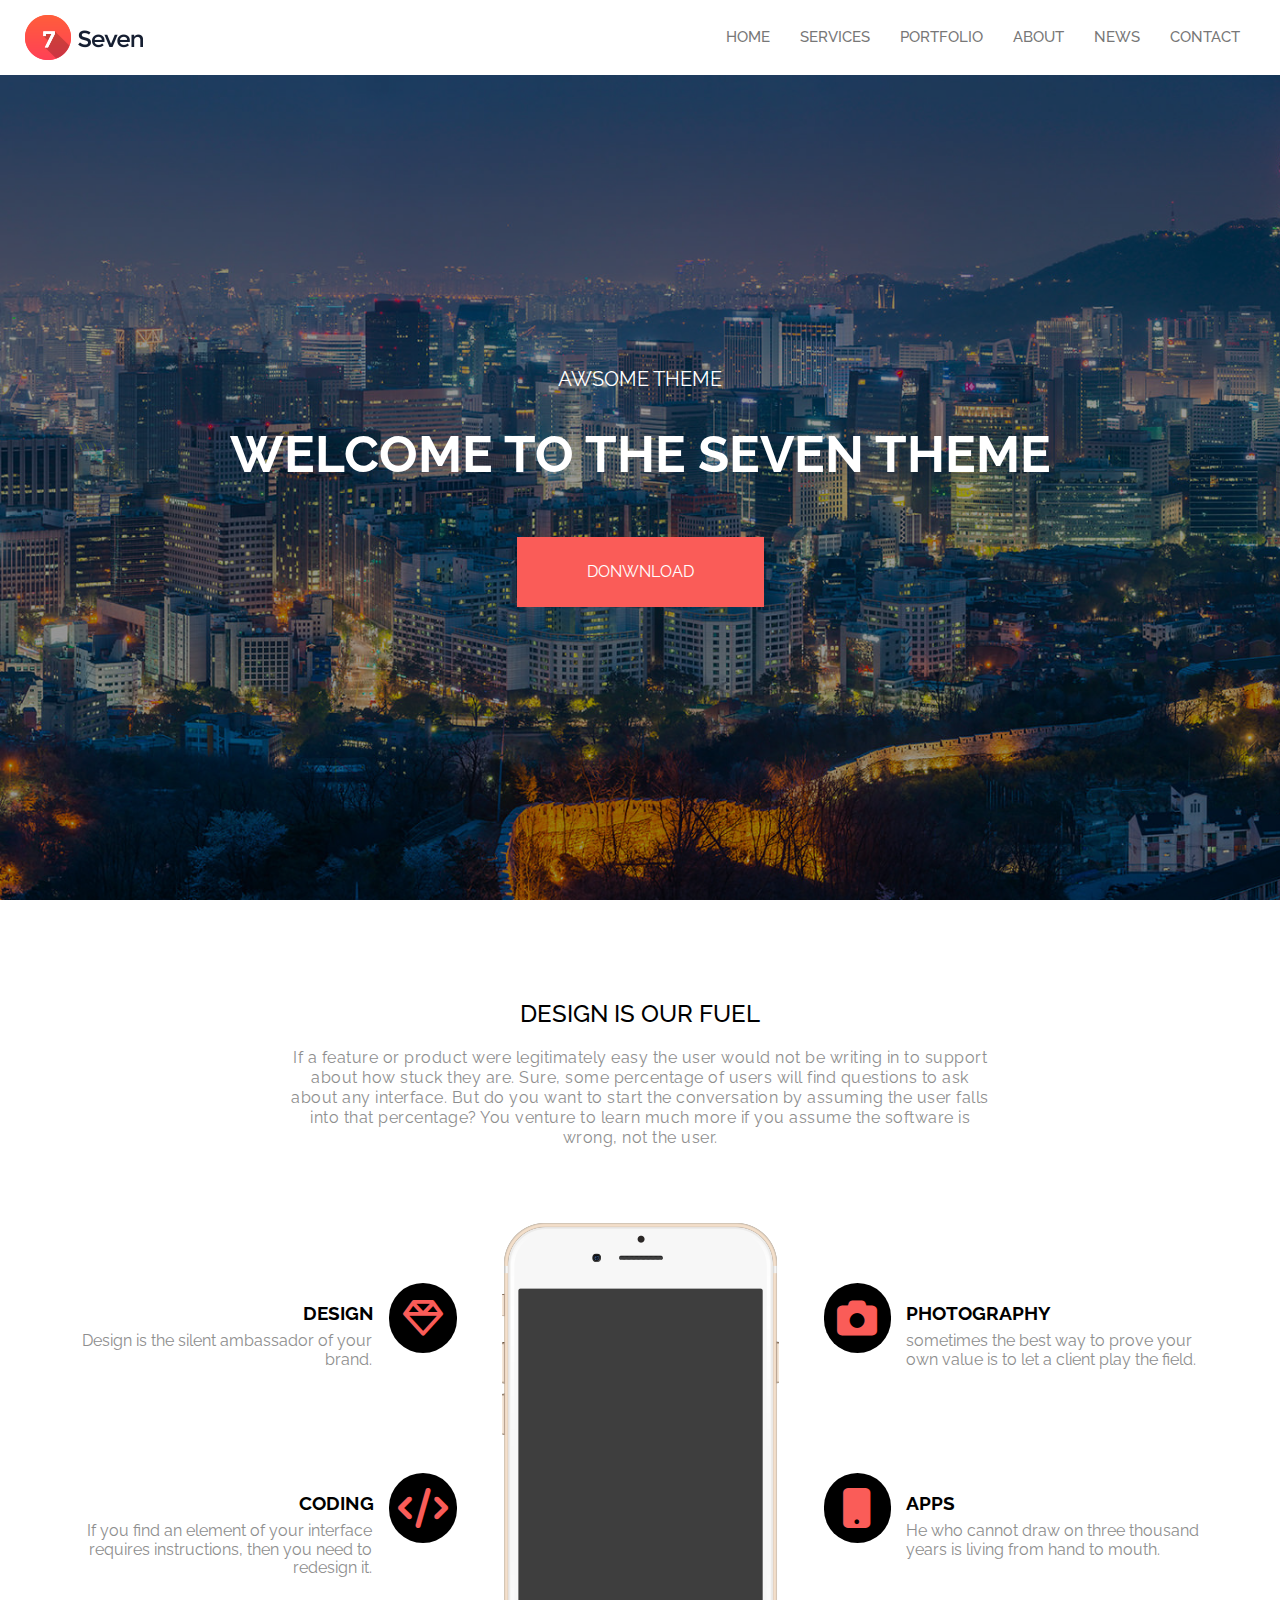
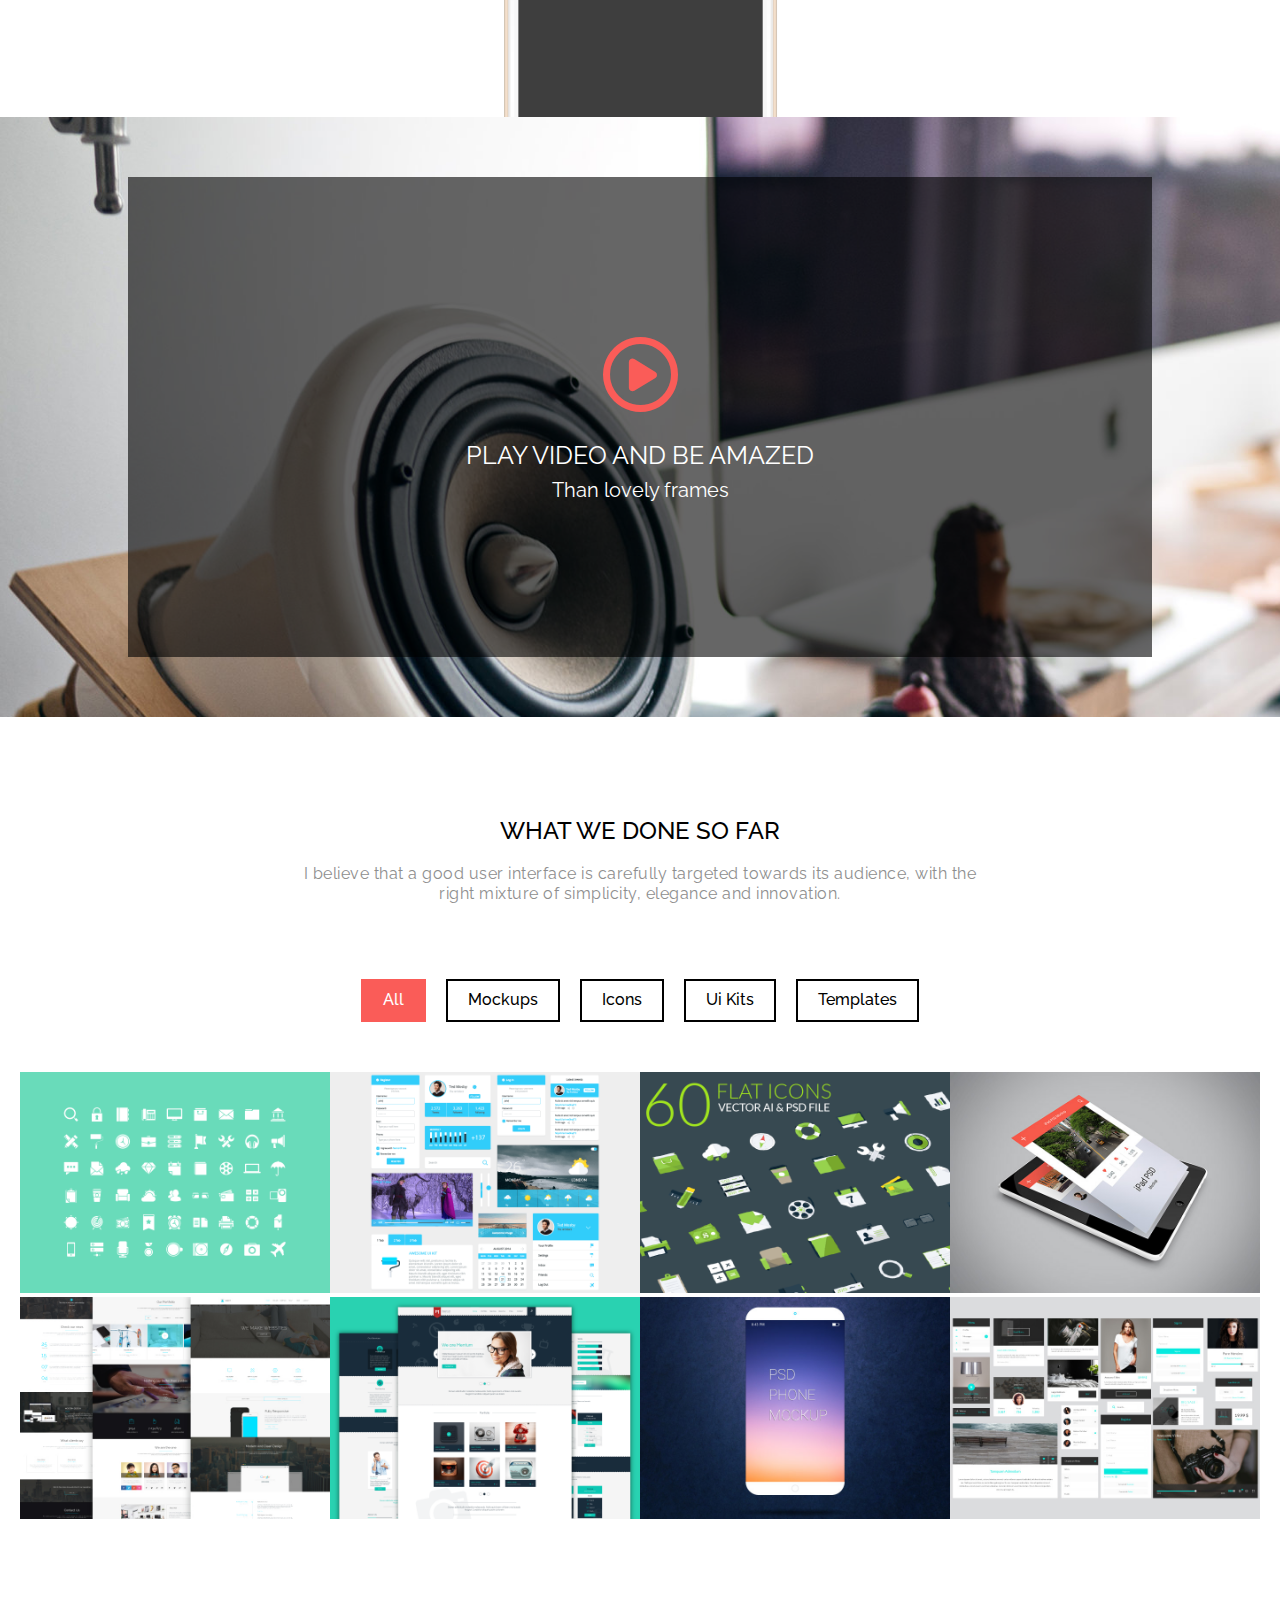
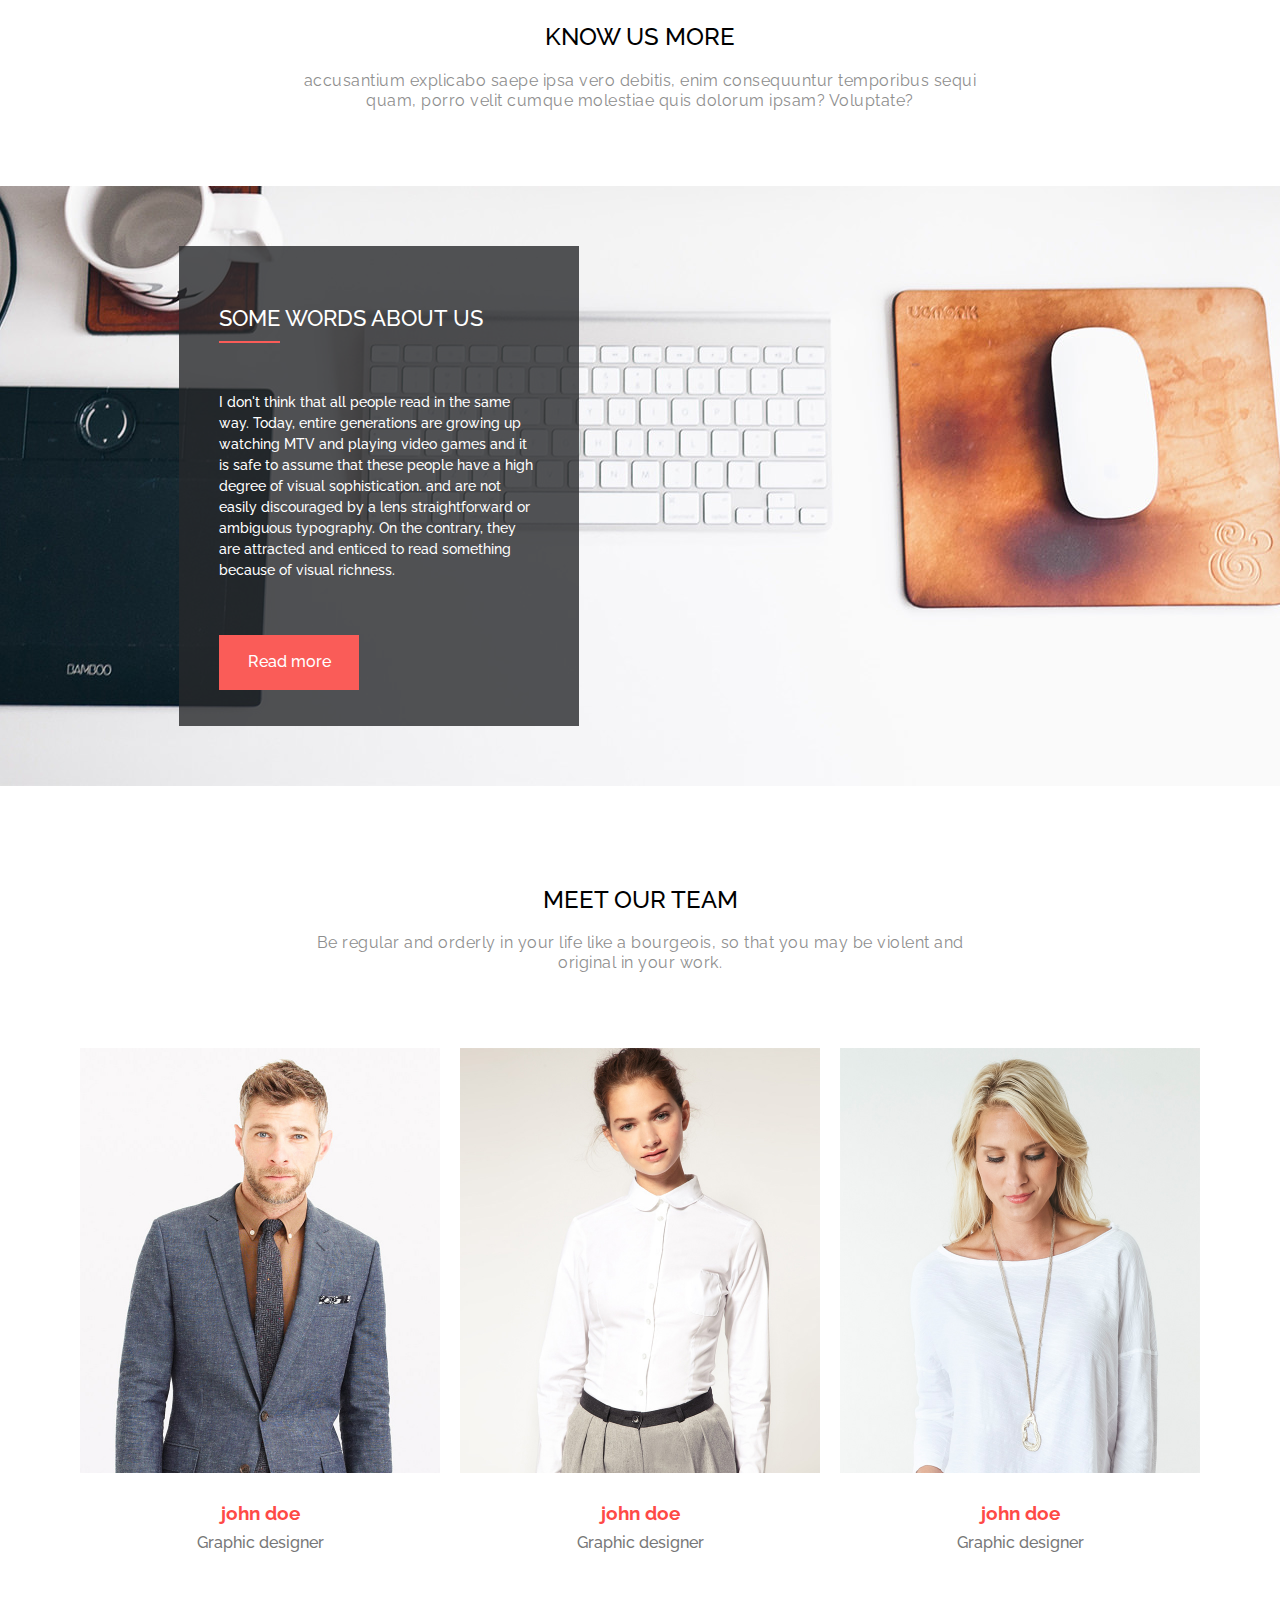
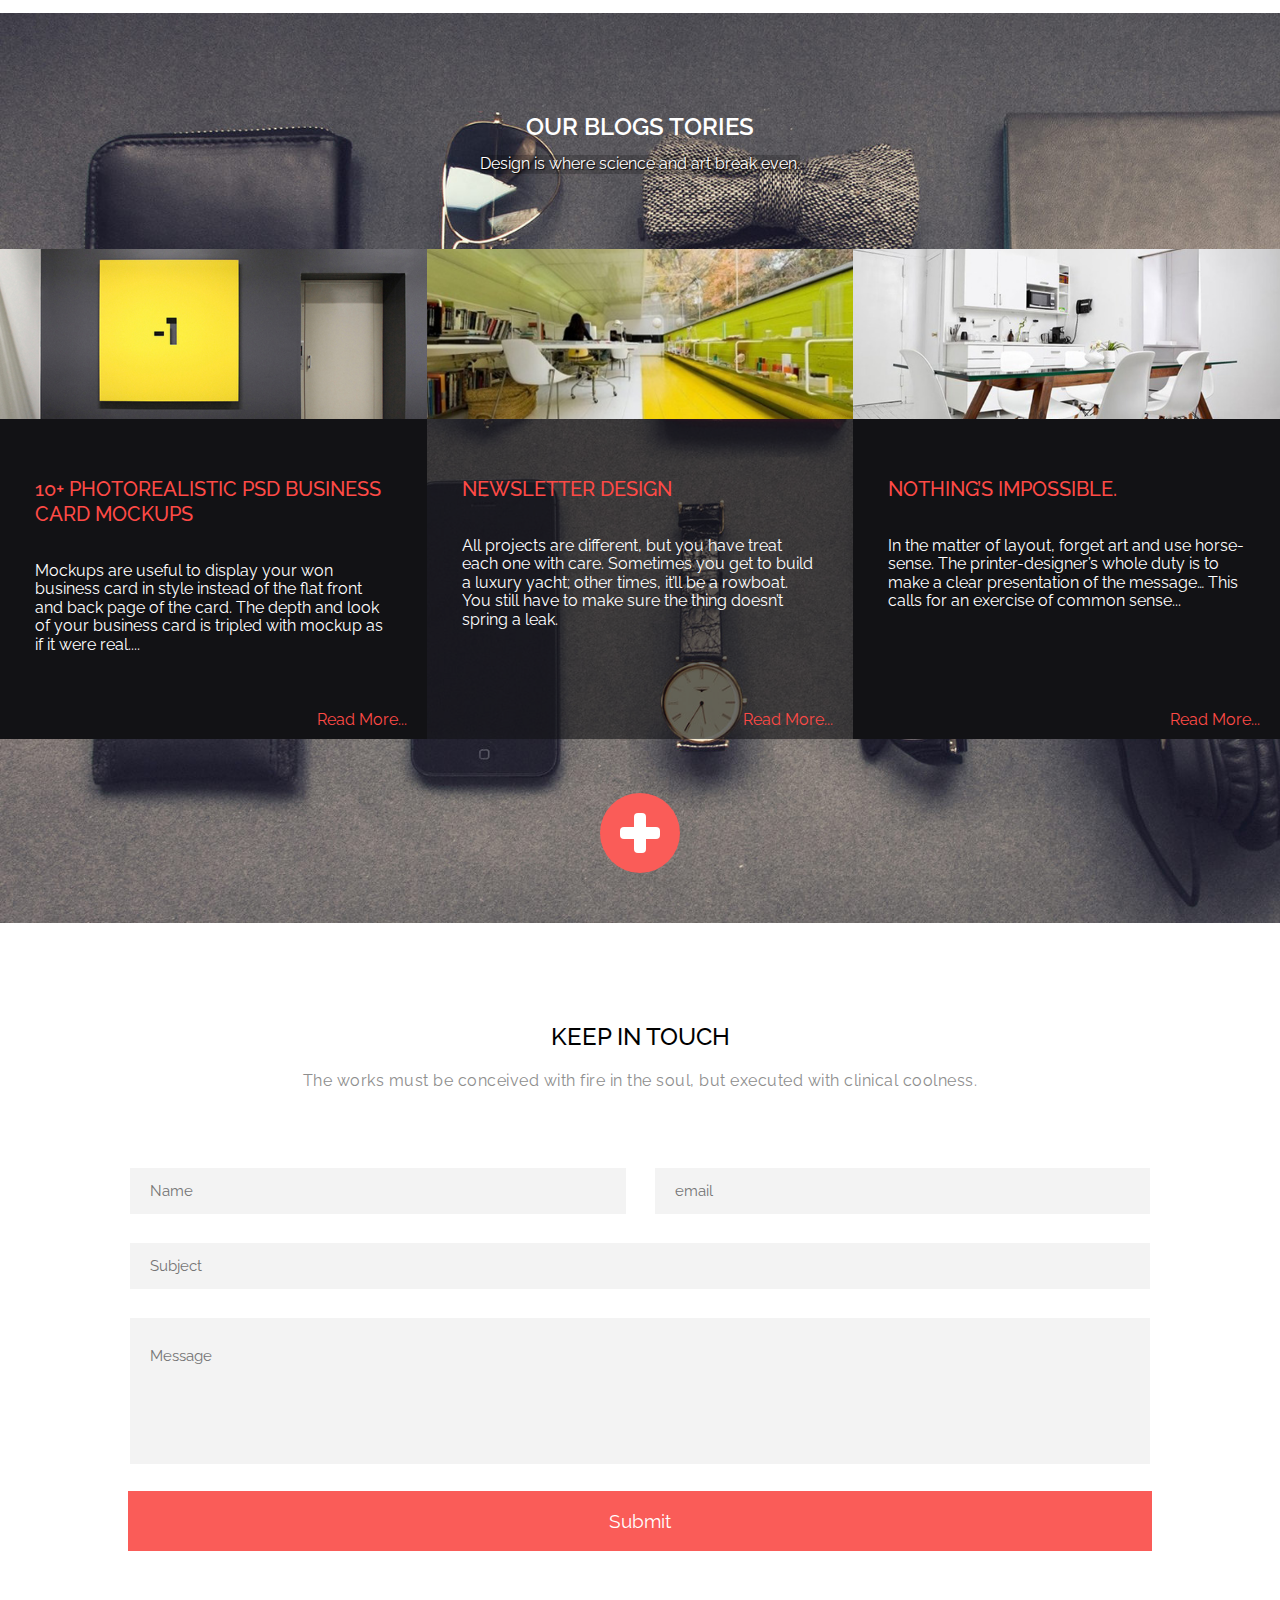
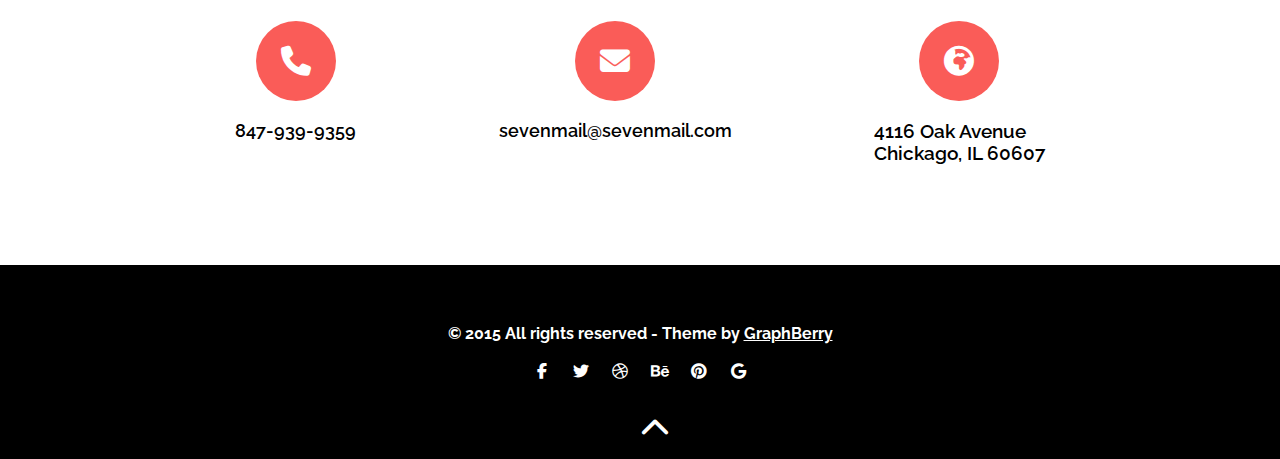
<file: index.html>
<!doctype html>
<html lan="en">
    <head>
        <meta charset="UTF-8">
        <meta name="viewport" content="width=device-width, initial-scale=1.0">
        <title>Seven | Template number 1</title>
        <!-- Normalize -->
        <link rel="stylesheet" href="normalize.css">
        <!-- Fonts Google -->
        <link rel="preconnect" href="https://fonts.googleapis.com">
        <link rel="preconnect" href="https://fonts.gstatic.com" crossorigin>
        <link href="https://fonts.googleapis.com/css2?family=Cairo&family=Playfair+Display:ital,wght@0,400;1,800&family=Raleway:wght@400;500;700;800&display=swap" rel="stylesheet">
        <!-- the main css file -->
        <link rel="stylesheet" href="css/templatenumber1.css">
        <!-- Font awsome -->
        <link rel="stylesheet" href="css/all.min.css">
        <link rel="icon" href="img/logo.png">
    </head>
    <body>
        <!-- Start nav -->
        <nav>
            <img src="img/logo.png" alt="logo">
            <div class="links">
                <div class="humborgor-sign">
                        <div class="first"></div>
                        <div class="second"></div>
                        <div class="thirt"></div>
                </div>
                <ul>
                    <li><a href="#home">home</a></li>
                    <li><a href="#services">services</a></li>
                    <li><a href="#portofolio">portfolio</a></li>
                    <li><a href="#about">about</a></li>
                    <li><a href="#news">news</a></li>
                    <li><a href="#contact">contact</a></li>
                </ul>
            </div>
        </nav>
        <!-- End nav -->
        <!-- Start first page -->
        <div class="first-page" id="home">
            <div class="container">
                <p>awsome theme</p>
                <h1>welcome to the seven theme</h1>
                <a href="#services"><button>donwnload</button></a>
            </div>
        </div>
        <!-- End first page -->
       <!-- Start Services Section -->
        <div class="services" id="services">
            <div class="normal">
                <h2>DESIGN IS OUR FUEL</h2>
                <p>If a feature or product were legitimately easy the user would not be writing in to support about how stuck they are. Sure, some percentage of users will find questions to ask about any interface. But do you want to start the conversation by assuming the user falls into that percentage? You venture to learn much more if you assume the software is wrong, not the user.
                </p>

            </div>
            <div class="box">
                <div class="box1">
                    <div class="content">
                        <i class="fa-regular fa-gem icon"></i>
                        <div class="info">
                            <h3>design</h3>
                            <p>Design is the silent ambassador of your brand.</p>
                        </div>
                    </div>
                    <div class="content">
                        <i class="fa-solid fa-code icon"></i>
                        <div class="info">
                            <h3>CODING</h3>
                        <p>If you find an element of your interface requires instructions, then you need to redesign it.</p>
                        </div>
                        
                    </div>
                </div>
                <img class="phone" src="img/phone.png">
                <div class="box2">
                    <div class="content">
                        <i class="fa-solid fa-camera"></i>
                        <div class="info">
                            <h3>photography</h3>
                            <p>sometimes the best way to prove your own value is to let a client play the field.</p>
                        </div>
                        
                    </div>
                    <div class="content">
                        <i class="fa-solid fa-mobile-button"></i>
                        <div class="info">
                            <h3>apps</h3>
                            <p>He who cannot draw on three thousand years is living from hand to mouth.</p>
                        </div>
                    </div>
                </div>
            </div>
        </div>
        <!-- Start Services Section -->
        <div class="play-vedio">
            <div class="info">
                <a href="#services"><i class="fa-regular fa-circle-play"></i></a>
                <h4>PLAY VIDEO AND BE AMAZED</h4>
                <span>Than lovely frames</span>
            </div>
            
        </div>
        <!-- Start Portofolio Section -->
        <div class="portofolio" id="portofolio">
            <div class="normal">
                <h2>WHAT WE DONE SO FAR</h2>
                <p>I believe that a good user interface is carefully targeted towards its audience,
                     with the right mixture of simplicity, elegance and innovation.
                </p>
            </div>
            <div class="templates">
                <a>all</a>
                <a href="#$" class="mockups">mockups</a>
                <a href="#$" class="icon-image">icons</a>
                <a href="#$" class="ui-kits">ui kits</a>
                <a href="#$" class="templates-image">templates</a>
            </div>
            <div class="template-images">
                <div class="template">
                    <img class="icon-image" src="img/portfolio/adena.png" alt="">
                    <div class="main-text">
                        <div>ADENA ICONS PACK</div>
                        <span>Icons</span>
                    </div>

                </div>
                
                <div class="template">
                    <img class="ui-kits" src="img/portfolio/atom.png" alt="">
                    <div class="main-text">
                        <div>ATOM UI KIT</div>
                        <span>UI Kits</span>
                    </div>
                </div>
                
                <div class="template">
                    <img class="icon-image" src="img/portfolio/flat.png" alt="">
                    <div class="main-text">
                        <div>0000 FLAT ICONS</div>
                        <span>Icons</span>
                    </div>
                </div>
                
                <div class="template">
                    <img class="mockups" src="img/portfolio/ipad.jpg" alt="">
                    <div class="main-text">
                        <div>IPAD MOCKUP</div>
                        <span>Mockups</span>
                    </div>
                </div>
                
                <div class="template">
                    <img class="templates-image" src="img/portfolio/ket.jpg" alt="">
                    <div class="main-text">
                        <div>KET WEB TEMPLATE</div>
                        <span>Tempaltes</span>
                    </div>
                </div>
                
                <div class="template">
                    <img class="templates-image" src="img/portfolio/mentum.png" alt="">
                    <div class="main-text">
                        <div>MENTUM WEB THEME</div>
                        <span>Templates</span>
                    </div>
                </div>
                
                <div class="template">
                    <img class="mockups" src="img/portfolio/modern-phone.jpg" alt="">
                    <div class="main-text">
                        <div>SMARTPHONE MOCKUP</div>
                        <span>Mockups</span>
                    </div>
                </div>
                
                <div class="template">
                    <img class="ui-kits" src="img/portfolio/sven.jpg" alt="">
                    <div class="main-text">
                        <div>SVEN UI KIT</div>
                        <span>UI Kits</span>
                    </div>
                </div>
                
            </div>
        </div>
        <!-- Start About -->
        <div class="about-us" id="about">
                <div class="normal">
                <h2>Know US More</h2>
                <p>accusantium explicabo saepe ipsa vero debitis,
                     enim consequuntur temporibus sequi quam, porro velit 
                     cumque molestiae quis dolorum ipsam? Voluptate?</p>
            </div>
            <div class="about">
                <div class="box">
                    <h3><span>Some</span> words about us</h3>
                <p>I don't think that all people read in the same way. Today, entire generations
                are growing up watching MTV and playing video games and it is safe to assume
                that these people have a high degree of visual sophistication. and are not easily 
                discouraged by a lens straightforward or ambiguous typography. On the contrary, they
                are attracted and enticed to read something because of visual richness.</p>
                <button>Read more</button>
                </div>
            </div>
            <div class="normal">
                <h2>MEET OUR TEAM</h2>
                <p>Be regular and orderly in your life like a bourgeois, so that you may be violent and original in your work.
                </p>
            </div>
            <div class="team">
                <div class="content">
                    <div class="box-content">
                        <img src="img/team/team-1.jpg">
                        <div class="text-bottom">
                            <div>My eyes hurt, but my hand keeps sketching.</div>
                            <ul>
                                <li><a href="#"><i class="fa-brands fa-facebook-f"></i></a></li>
                                <li><a href="#"><i class="fa-brands fa-twitter"></i></a></li>
                                <li><a href="#"><i class="fa-brands fa-pinterest"></i></a></li>
                            </ul>
                        </div>
                    </div>
                    <div class="function">
                        <h3>john doe</h3>
                        <span>Graphic designer</span>
                    </div>
                </div>
                    
                

                <div class="content">
                    <div class="box-content">
                        <img src="img/team/team-2.jpg">
                        <div class="text-bottom">
                            <div>If I had more time, I would have written a shorter letter.</div>
                            <ul>
                                <li><a href="#"><i class="fa-brands fa-facebook-f"></i></a></li>
                                <li><a href="#"><i class="fa-brands fa-twitter"></i></a></li>
                                <li><a href="#"><i class="fa-brands fa-pinterest"></i></a></li>
                            </ul>
                        </div>
                    </div>
                    <div class="function">
                        <h3>john doe</h3>
                        <span>Graphic designer</span>

                    </div>
                    
                </div>

                <div class="content">
                    <div class="box-content">
                        <img src="img/team/team-3.jpg">
                        <div class="text-bottom">
                            <div>Decoration is just make-up for the wrinkles of the idea.</div>
                            <ul>
                                <li><a href="#"><i class="fa-brands fa-facebook-f"></i></a></li>
                                <li><a href="3"><i class="fa-brands fa-twitter"></i></a></li>
                                <li><a><i class="fa-brands fa-pinterest"></i></a></li>
                            </ul>
                        </div>
                    </div>
                    <div class="function">
                        <h3>john doe</h3>
                        <span>Graphic designer</span>
                    </div>
                    </div>
                    
                </div>
            </div>
        
        </div>
        
        
            

        <!-- End About  -->
    <!-- Start Section "News" -->
       
    <div id="news">
        <div class="news">
            <div class="top-text">
                <h2>our blogs tories</h2>
                <p>Design is where science and art break even.</p>
            </div>
            <div class="blogs">
                <div class="new">
                    <img src="img/blog-1.png">
                    <div class="blog-text">
                        <h2>10+ PHOTOREALISTIC PSD BUSINESS CARD MOCKUPS</h2>
                        <p>Mockups are useful to display your won business card in style 
                            instead of the flat front and back page of the card. The depth and 
                            look of your business card is tripled with mockup 
                            as if it were real....</p>
                        <a href="#">Read More...</a>
                    </div>
                </div>
        
                <div class="new">
                    <img src="img/blog-2.png">
                    <div class="blog-text">
                        <h2>NEWSLETTER DESIGN</h2>
                        <p>All projects are different, but you have treat each one with care.
                            Sometimes you get to build a luxury yacht; other times, it’ll 
                            be a rowboat. You still have to make sure the thing doesn’t 
                            spring a leak.</p>
                        <a href="#">Read More...</a>
                    </div>
                </div>

                <div class="new">
                    <img src="img/blog-3.png">
                    <div class="blog-text">
                        <h2>NOTHING’S IMPOSSIBLE.</h2>
                        <p>In the matter of layout, forget art and use horse-sense.
                            The printer-designer’s whole duty is to make a clear
                            presentation of the message… This calls for an exercise of common sense...</p>
                        <a href="#">Read More...</a>
                    </div>

                </div>
            </div>
            <div class="plus-sign">

            </div>
        </div>
        
        
    </div>
       
    <!-- End Section "News" -->
    <!-- Start Contact Section -->
    <div class="contact" id="contact">
        <div class="normal">
            <h2>KEEP IN TOUCH</h2>
            <p>The works must be conceived with 
                fire in the soul, but executed with 
                clinical coolness.</p>
        </div>
        <div class="inputs" >
            <input class="not-complete" type="text" placeholder="Name" >
            <input class="not-complete" type="email" placeholder="email">
            <input type="text" placeholder="Subject">
            <textarea placeholder="Message"></textarea>
            <input type="submit" placeholder="Send">
        </div>
        <div class="contact-us">
            <div>
                <a href="#"><i class="fa-solid fa-phone"></i></a>
                <span>847-939-9359</span>
            </div>
            <div>
                <a href="#"><i class="fa-solid fa-envelope"></i></a>
                <span>sevenmail@sevenmail.com</span>
            </div>
            <div>
                <a href="#"><i class="fa-solid fa-earth-africa"></i></a>
                <span>
                    <div>4116 Oak Avenue</div>
                    <div>Chickago, IL 60607</div>
                </span>
                
            </div>
        </div>

        


    </div>
    <!-- End Contact Section -->
    <!-- Start Footer -->
    <footer>
        <p>&copy 2015 All rights reserved - Theme by <a href="#">GraphBerry</a></p>
        <div class="social-media">
            <a href="#"><i class="fa-brands fa-facebook-f"></i></a>
            <a href="#"><i class="fa-brands fa-twitter"></i></a>
            <a href="#"><i class="fa-brands fa-dribbble"></i></a>
            <a href="#"><i class="fa-brands fa-behance"></i></a>
            <a href="#"><i class="fa-brands fa-pinterest"></i></a>
            <a href="#"><i class="fa-brands fa-google"></i></a>
        </div>
        <a href="#"><i class="fa fa-chevron-up"></i></a>
    </footer>
    <!-- End Footer -->
        
        
    </body>
</html>
<!-- End of the Project Take care -->
</file>
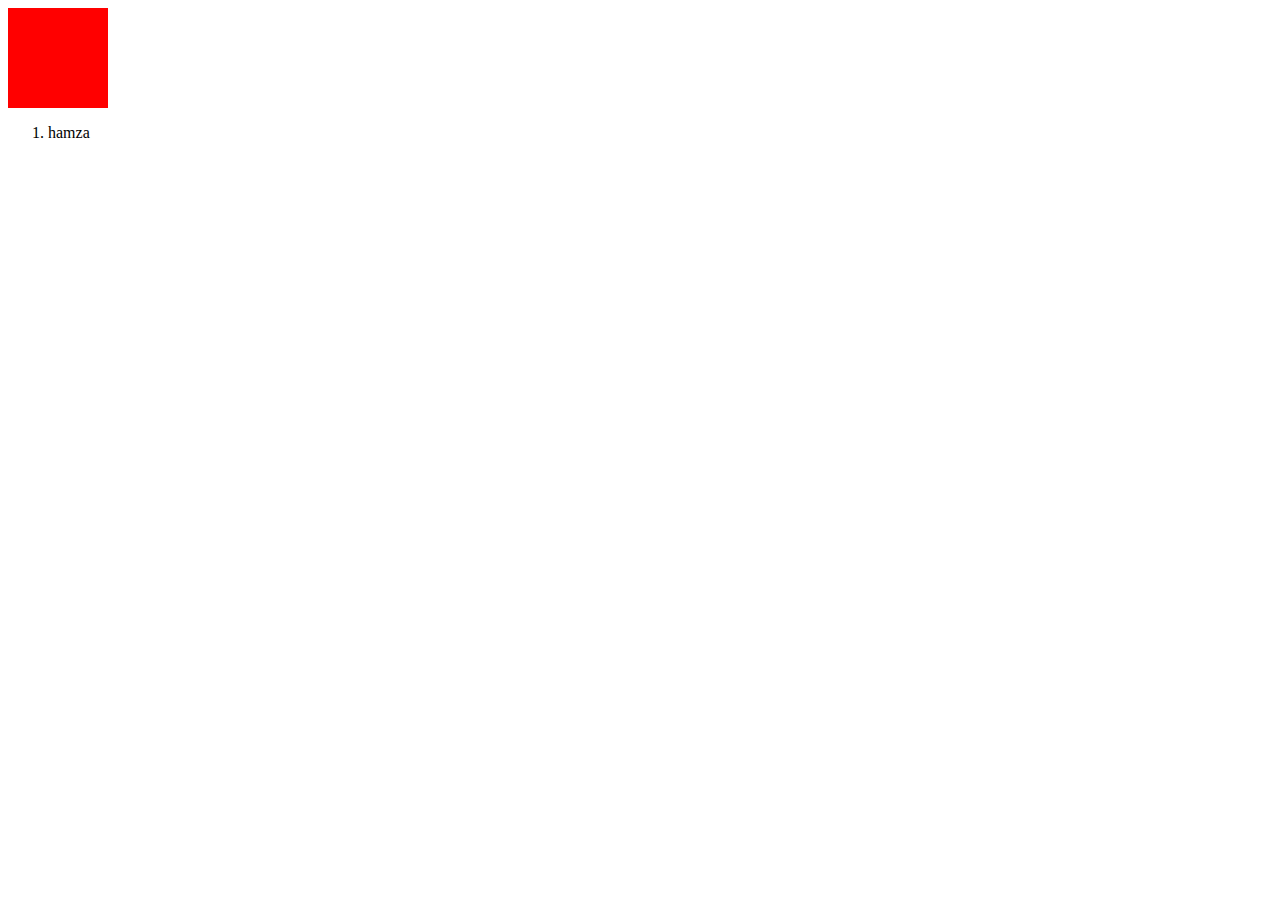
<file: css/test.html>
<!DOCTYPE html>
<html lang="en">
<head>
    <meta charset="UTF-8">
    <meta name="viewport" content="width=device-width, initial-scale=1.0">
    <title>Document</title>
    <style>
        .a .b .c .d .e .h{
            background-color: red;
            width: 100px;
            height: 100px;
        }
    </style>
</head>
<body>
    <div class="a">
        <div class="b">
            <div class="c">
                <div class="d">
                    <div class="e">
                        <div class="h">

                        </div>
                    </div>
                </div>
            </div>
        </div>
        
    </div>
    <ol>
        <li>hamza</li>
    </ol>
</body>
</html>
</file>
<file: css/templatenumber1.css>
body{
    font-family: 'Raleway', sans-serif;
    
    
}
/* Start Global Rules */
:root{
    --main-background-color: #fa5c58;
    --main-color: #fe4a46;
    --secondary-color: #8E8E8E;
    --link-color: #777777;
    --main-transition-duration: 0.3s;
    scroll-behavior: smooth;
    


}
html{
    scrollbar-width: thin;
    scrollbar-color: var(--main-background-color) #fff;
    
}
li{
    list-style-type: none;
}
a{
    text-decoration: none;
    color: unset;
  
}
p{
    margin: 0;
}
.normal h2{
    margin: 0 auto 20px;
    text-align: center;
    font-weight: 500;
    text-transform: uppercase;
}
.normal{
    width: 100%;
    margin: 0 0 75px;
}
.normal p{
    width: 75vw;
    max-width: 70ch;
    margin: 0 auto;
    text-align: center;
    line-height: 1.25;
    color: var(--secondary-color);
    letter-spacing: .5px;
 
    

}
::-webkit-scrollbar{
    width: 15px;
}



::-webkit-scrollbar-track{
    background-color: white;
}
::-webkit-scrollbar-thumb{
    background-color: var(--main-background-color);
}
/* End Global Rules */

/* Start Nav */
/* Division
=>nav::before
=>nav
    img
    div.links
        div.humborgor-sign
        ul
            li
                a#
=>first-page::before
                
 */
 nav::before{
    content: "";
    width: 100%;
    height: 7.5px;
    position: absolute;
    background-color: #fff;
    left: 0;
    top: -7.5px;
 }
 


nav{
    padding: 10px 25px;
    display: flex;
    justify-content: space-between;
    align-content: center;
    position: sticky;
    top: 0px;
    background-color: #fff;
    height: 40px;
    margin-top: 7.5px;
    z-index: 2;
}
nav img{
    align-self: center;
    cursor: pointer;
    position: relative;
}
.links{
    align-self: center;
}
.links ul{
    display: flex;
    z-index: 100;

    
    
}
@media (max-width: 768px){
    .links:hover ul{
        display: flex;
       
    }
    .links ul{
        position: absolute;
        background-color: #eee;
        padding: 0;
        width: 100%;
        top: 44px;
        flex-direction: column;
        left: 0;
        display: none;
       
        
        
    }
}
.links ul li{
    padding: 0 15px;
    text-transform: uppercase;
    color: var(--link-color);
    font-size: 15px;
    font-weight: 500;
    cursor: pointer;
}
.links ul li:first-child{
    padding-left: 0;
}
@media (max-width: 768px){
    .links ul li{
        height: 28px;
        padding: 5px 20px !important;
        margin-top: 15px;  
        box-sizing: border-box;
        width: 125px;
    }

    .links ul li:last-child{
        margin-bottom: 15px;
    }

    .links ul li:hover{
        border-bottom: 2px solid var(--main-background-color);
    }   
}

.links ul li:hover{
    color: var(--main-color);
}
.humborgor-sign{
    display: none;
    padding: 6px 10px;
    border: 2px solid #ddd;
    border-radius: 5px;
}
.humborgor-sign:hover{
    background-color: #ddd;
}
.humborgor-sign div{
    width: 25px;
    height: 4px;
    background-color: var(--link-color);
    transition: width var(--main-transition-duration);
}
.humborgor-sign:hover div:nth-child(2){
    width: 10px;
}
@media (max-width: 768px){
    .humborgor-sign{
        display: flex;
        justify-content: space-between;
        flex-direction: column;
        height: 20px;
        
    }
    
}

/* End Nav */
/* Start first page */
/* 
=>div.first-page::before
=>div.first-page
    div.container
        p
        h1
        button

 */
.first-page::before{
    content: "";
    width: 100%;
    height: 7.5px;
    position: absolute;
    background-color: #fff;
    top: -7.5px;
 }
.first-page{
    width: 100%;
    height: calc(100vh - 75px);
    background-image: url(../img/Slider.jpg);
    background-size: cover;
    box-sizing: border-box;
    position: relative;
    margin-top: 7.5px;
    min-height: 500px;
    display: flex;
    justify-content: center;
    flex-direction: column;
}
.container{
    display: flex;
    justify-content: center;
    flex-direction: column;
    text-align: center;
    align-items: center;
    color: #fff;
    position: relative;
    z-index: 1;
}
.first-page::after{
    content: '';
    width: 100%;
    height: 100%;
    position: absolute;
    background-color: #0006;
    left: 0;
    top: 0;
    
}
.first-page .container p,
.first-page .container h1,
.first-page .container button{
    text-transform: uppercase;
}
.first-page .container p{
    font-size: 20px;
}
.first-page .container h1{
    font-size: calc(25px + 2vw);
    padding: 0 12px;
}
.first-page .container button{
    padding: 25px 70px;
    background-color: var(--main-background-color);
    border-style: none;
    margin-top: 20px;
    color: #fff;
    box-sizing: border-box;
    height: 70px;
    cursor: pointer;

}

.first-page .container button:hover {
    color: var(--main-color);
    background-color: #fff;
    border: 2px solid var(--main-background-color);
}


/* End first page */
/* Start Services Section */
/* 
=>services
    normal
        h2
        p
    box
        box1
            div.content 
                i
                info
                    h3
                    p
            div.content
                i 
                info
                    h3
                    p
        img.phone
        box2
            div.content
                i
                info
                    h3
                    p
            div.content
                i 
                info
                    h3
                    p

*/
.services{
    padding: 100px 0 0;
}
.services .box{
    display: flex;
    justify-content: center;
    align-items: flex-start;
    gap: 25px;
}

/* Media box */
@media (max-width: 992px){
    .services .box{
        flex-direction: column;
        align-items: flex-start;
        gap: 40px;
    }
}

/* img.phone */
@media (max-width: 992px){
    .services .box img{
        align-self: center;
    }
}

/* services box box1+2 */
.services .box > div{
    margin-top: 60px;
}

.services .box .box1,
.services .box .box2{
    display: flex;
    flex-direction: column;
    gap: 40px;
}

@media (max-width: 992px){
    .services .box .box1,
    .services .box .box2 {
        gap: 50px;
        margin-top: 10px;
    }
}
@media (max-width: 992px){
   

}
/* .services .box .box1 */
.services .box .box1{
    margin-right: 20px;
}

@media (max-width: 992px){
    .services .box .box1{
        align-self: flex-end;
    }

}

/* .services .box .box2 */
.services .box .box2{
    margin-left: 20px;
}


/* services box box1+2 content */
.services .box .box1 .content,
.services .box .box2 .content{
    height: 150px;
}

@media (max-width: 992px){
    .services .box .box1 .content,
    .services .box .box2 .content{
        padding: 0;
        height: fit-content;
    }
    .services .box .box1 .content{
        padding-left: 20px;
    }
    .services .box .box2 .content{
        padding-right: 20px;
    }

}

/* services box box1 content */
.services .box .box1 .content{
    display: flex;
    flex-direction: row-reverse;
}


/* services box box2 content */
.services .box .box2 .content{
    
    display: flex;
    flex-direction: row;
}
@media (min-width: 993px){
    .services .box .box2 .content{
        padding-right: 25px;
    }
    .services .box .box1 .content{
        padding-left: 25px;
    }

}

@media (max-width: 992px){
    .services .box .box2:last-child{
        margin-bottom: 75px;
    }   
}

/* services box box1+2 content i */
.services .box .content i{
    background-color: #000;
    color: var(--main-background-color);
    width: 70px;
    height: 70px;
    font-size: 40px;
    display: flex;
    justify-content: center;
    align-items: center;
    border-radius: 50px;
    align-self: flex-start;
}

@media (max-width: 992px){
    .services .box .content i{
        align-self: center;
    }  
}
/* services box box1 content i */
.services .box1 .content i{
    margin-left: 15px;
    
}

/* services box box2 content i */
.services .box2 .content i{
    margin-right: 15px;
}

/* services box box1+2 content info */
.services .box .content .info{
    width: calc(100% - 70px);
    margin-top: 10px;
}
@media (max-width: 992px) {
    .services .box .content .info{
        margin: 0;
    }
}

/* services box box1 content info */
.services .box .box1 .content .info:first-of-type{
    text-align: right;
}

/* services box box1+2 content info p */
.services .box .content .info p{
    color: var(--secondary-color);
    max-width: 300px;
}
@media (max-width: 992px) {
    .services .box .content .info p{
        max-width: 100%;
    }
}


/* services box box1+2 content info h3 */
.services .box .content .info h3{
    text-transform: uppercase;
    margin: 10px 0 8px;
}



/* Start Play Vedio */
.play-vedio{
    height: 600px;
    width: 100%;
    background-image: url(../img/video-bg.jpg);
    background-size: cover;
    background-repeat: no-repeat;
    position: relative;
    display: flex;
    justify-content: center;
    align-items: center;
    
}
.play-vedio:after{
    position: absolute;
    content: "";
    width: 80%;
    height: 80%;
    top: 10%;
    left: 10%;
    background-color: #0009;

}
.play-vedio > div{
    position: relative;
    z-index: 1;
    color: #fff;
    display: flex;
    flex-direction: column;
    justify-content: center;
    width: 80%;
    
}
.play-vedio  .info i{
    font-size: 75px;
    color: var(--main-background-color);
}
.play-vedio .info h4{
    text-align: center;
    font-size: 25px;
    margin: 20px 0 10px;
    font-weight: 400;
} 
.play-vedio .info span{
    text-align: center;
    font-size: 20px;
} 
.play-vedio .info i:hover{
    font-size: 85px;
    cursor: pointer;
}
.play-vedio .info a{
    margin: auto;
    height: 90px;
    display: flex;
    justify-content: center;
    align-items: center;
}

/* End Services Section */
/* Start Portofolio */
/* 
=>div.portofolio#portofolio
    div.normal
        h2
        p
    div.templates
        a * 5
    div.template-images * 8
        div.template
            img
            div.main-text
                div
                span

 */
/*portofolio */
.portofolio{
    padding: 100px 20px 0;
}

/*portofolio templates */
.portofolio .templates{
    display: flex;
    justify-content: center;
    gap: 20px;
    margin: 0 auto 50px; 
    flex-wrap: wrap;
    width: fit-content;
}

/*portofolio .templates a */
.portofolio .templates a{
    padding: 10px 20px;
    border: 2px solid #000;
    color: #000;
    cursor: pointer;
    text-transform: capitalize;
    font-weight: 500;
    
}
/*portofolio .templates first a */
.portofolio .templates a:first-child{
    background-color: var(--main-background-color);
    color: #fff;
    border-color: var(--main-background-color);
}

/*porotofolio .templates a:hover */
.portofolio .templates:hover a:first-child:not(:hover){
    background-color: transparent;
    color: #000;
    border-color: #000;
}
.portofolio .templates:has(a:not(:first-child):focus-within) a:first-child{
    background-color: transparent;
    color: #000;
    border-color: #000;
}
.portofolio .templates:has(a:not(:first-child):focus-within) a:first-child:hover{
    background-color: var(--main-background-color);
    color: #fff;
    border-color: var(--main-background-color);
}
.portofolio .templates a:hover{
    color: #fff ;
    background-color: var(--main-background-color) ;
    border: 2px solid var(--main-background-color) ;
}
.portofolio .templates a:focus-within{
    color: #fff ;
    background-color: var(--main-background-color) ;
    border: 2px solid var(--main-background-color) ;
}
.portofolio:has(a.icon-image:focus-within) .template-images .template:has(img:not(.icon-image)){
    display: none;
}
.portofolio:not(:focus-within):has(a.icon-image:hover) .template-images .template:has(img:not(.icon-image)){
    display: none;
}
.portofolio:has(a.mockups:focus-within) .template-images .template:has(img:not(.mockups)){
    display: none;

}
.portofolio:not(:focus-within) .templates:has(a.mockups:hover) + .template-images .template:has(img:not(.mockups)){
    display: none;
}


.portofolio:has(a.ui-kits:focus-within) .template-images .template:has(img:not(.ui-kits)){
    display: none;

}
.portofolio:not(:focus-within) .templates:has(a.ui-kits:hover) + .template-images .template:has(img:not(.ui-kits)){
    display: none;


}

.portofolio:has(a.templates-image:focus-within) .template-images .template:has(img:not(.templates-image)){
    display: none;

}
.portofolio:not(:focus-within) .templates:has(a.templates-image:hover) + .template-images .template:has(img:not(.templates-image)){
    display: none;


}

/*portofolio template-images */
.portofolio .template-images {
    display: grid;
    grid-template-columns: repeat(auto-fill, minmax(300px, 1fr));
    
   
}

/*portofolio template-images template*/
.portofolio .template-images .template{
    position: relative;
    max-width: 100%;
   
}

/* portofolio template-images template img*/
.portofolio .template-images .template img{
    max-width: 100%;
}

/*portofolio template-images template .main-text*/
.portofolio .template-images .template .main-text{
    position: absolute;
    width: 90%;
    height: 90%;
    top: 5%;
    left: 5%;
    background-color: rgba(39, 40, 43, 0.8);
    display: none;
    justify-content: center;
    flex-direction: column;
    align-items: center;
    transition-duration: var(--main-transition-duration);
}

.portofolio .template-images .template:hover .main-text{
    display: flex;
}

/* .portofolio .template-images template .main-text div */
.portofolio .template-images .template .main-text > div{
    color: #fff;
    font-size: 20px;
    margin: 0 0 10px;
    width: fit-content;
    font-weight: 600;
}

/* .portofolio .template-images template .main-text span */
.template .main-text > span{
    color: var(--main-color);
}



/* End Portofolio */
/* Start About */
/* 
div.about-us#about
    div.normal
        h2
        p
    div.about
        div.box
            h3
                span
            p
            button
    div.normal
        h2
        p
    div.team
        div.content * 3
            div.box-content
                img
                div.text-bottom
                    div
                    ul*3
                        li
                            a
                                i
            div.funtion
                h3
                span


*/
/* div.about-us*/
.about-us{
    padding-top: 100px;
}
/* div.about-us div.about */
div.about-us div.about{
    background-image: url(../img/about-bg.jpg);
    background-size: cover;
    height: 600px;
    background-position: center;
    display: flex;
    align-items: center;
    margin-bottom: 100px;
    
}

/* div.about-us div.about  div.box*/
.about-us .about > .box{
    background-color: rgba(39, 40, 43, 0.8);
    margin-left: 14%;
    padding-left: 40px;
    padding-right: 40px;
    box-sizing: border-box;
}

/* Media  div.about-us div.about  div.box */
@media (max-width: 992px) and (min-width: 769px){
    .about-us .about > .box{
        width: 80%;
        height: 80%;    
    }
}
@media (max-width: 992px){
    .about-us .about > .box{
        margin: 0 auto;
        text-align: center;
        display: flex;
        justify-content: center;
        align-items: center;
        flex-direction: column;
    }
}
@media (max-width: 768px){
    .about-us .about > .box{
        width: 100%;
        height: 100%;
    }
}
@media (min-width: 993px){
    .about-us .about > .box{
        width: 400px;
        height: 80%;
    }
}

/* div.about-us div.about  div.box h3 */
.about-us .about > .box h3{
    color: #fff;
    margin: 60px 0 60px;
    font-weight: 500;
    text-transform:uppercase;
    font-size: 22px;
    
}

/* Media div.about-us div.about  div.box h3 */
@media (max-width: 992px) {
    .about-us .about > .box h3{
        margin: 0 0 40px;
    }
    
}

/* Media div.about-us div.about  div.box h3 span*/
.about-us .about > .box h3 span{
    border-bottom: 2px solid var(--main-background-color);
    padding-bottom: 10px;
}

/* Media div.about-us div.about  div.box p */
.about-us .about > .box p{
    color: #fff;
    font-size: 90%;
    line-height: 21px;
    font-weight: 500;
    margin-bottom: 55px;
}

/* Media Media div.about-us div.about  div.box p */
@media (max-width: 992px){
    .about-us .about .box p{
        line-height: 30px;
    } 
}

/* Media div.about-us div.about  div.box button*/
.about-us .about > .box button{
    color: #fff;
    background-color: var(--main-background-color);
    width: 140px;
    height: 55px;
    box-sizing: border-box;
    border: 0;
    font-weight: 500;
    cursor: pointer;
    transition-duration: var(--main-transition-duration);
}
.about-us .about > .box button:hover{
    color: var(--main-color);
    background-color: #fff;
    border: 2px solid var(--main-background-color);
}
/* End About */



/* Strat Team */
/* 
div.team
        .content * 3
            .box-content
                img
                div.tex-bottom
                    div
                    ol
                        li
                            a
                                i
            div.funtion
                h3
                span

*/

/* div.team */
.about-us .team{
    display: grid;
    grid-template-columns: repeat(3, 360px);
    gap: 20px;
    padding: 0 20px;
    justify-content: center;
}
/* Media .about-us div.team */
@media (max-width: 1200px) and (min-width: 993px){
    .about-us .team{
        grid-template-columns: repeat(3, 300px);
    }
}
@media (max-width: 992px) and (min-width: 769px){
    .about-us .team{
        grid-template-columns: repeat(3, 200px);
    }
}
@media (max-width: 768px){
    .about-us .team {
        grid-template-columns: 1fr;
        gap: 40px;
    }
}




/* div.team  idv.content div.box-content*/
.about-us .team .content .box-content{
    position: relative;
    overflow: hidden;
}

/* div.team  div.content div.box-content img*/
.about-us .team .content .box-content img{
    max-width: 100%;
}

/* div.team div.content div.box-content div.text-bottom*/
.about-us .team .content .box-content .text-bottom{
    position: absolute;
    bottom: 4px;
    width: 100%;
    height: 30%;
    background: rgba(63, 63, 65, 0.8);
    display: flex;
    justify-content: center;
    align-self: center;
    flex-direction: column;
    text-align: center;
    padding: 0 30px;
    box-sizing: border-box;
    transform: translateY(calc(100% + 5px));
    transition-duration: var(--main-transition-duration);
}
.about-us .team .content .box-content:hover .text-bottom{
    transform: translateY(0);
}
/* Media div.team div.content div.box-content div.text-bottom */
@media (max-width: 992px) and (min-width: 769px){
    .about-us .team .content .box-content .text-bottom {
        height: 50%;
        padding: 0 16px;
    }
}

/* div.team div.content div.box-content div.text-bottom div */
.about-us .team .content .box-content .text-bottom  div{
    color: #fff;
    margin: 0;
    font-weight: 500;
    line-height: 23px;
    margin-top: 5px;
}
/* Medias  div.team div.content div.box-content div.text-bottom div */
@media (max-width: 1200px){
    .about-us .team .content .box-content .text-bottom  div{
        margin: 0;
    }
}
@media (max-width: 992px) and (min-width: 769px){
    .team .content .box-content .text-bottom  div{
        font-size: 90%;
    }
}
@media (max-width: 768px){
    .about-us .team .content .box-content .text-bottom  div{
        font-size: calc(100% + 1vw);
    }
}


/* div.about-us div.team .div content .div.box-content div .text-bottom ul */
.about-us .team .content .box-content .text-bottom ul{
    display: flex;
    justify-content: center;
    gap: 10px;
    padding: 0;
   
}
/* Medias div.about-us div.team .div content .div.box-content div .text-bottom ul */
@media (max-width: 1200px) and (min-width: 769px){ 
    .about-us .team .content .box-content .text-bottom ul{
        margin: 0;
        margin-top: 5px;
    }
}
@media (max-width: 768px) and (min-width: 321px){ 
    .about-us .team .content .box-content .text-bottom ul{
        margin: 0;
        margin-top: calc(5px + 3vw);

    }
}
@media (max-width: 330px){
    .about-us .team .content .box-content .text-bottom ul{
        margin: 0;
    }
}

/* div.about-us div.team .div.content .div.box-content div .text-bottom ul li a i*/
.about-us .team .content .box-content .text-bottom ul li a i{
    color: #fff;
    width: 25px;
    height: 25px;
    border-radius: 50%;
    display: flex;
    justify-content: center;
    align-items: center;
}

/* div.about-us div.team div.content .div.box-content div .text-bottom ul li a i *3*/
.about-us .team .content .box-content  li:first-child i:hover{
    background-color: #1877f2;
}
.team .content .box-content  li:nth-child(2) i:hover{
    background-color: #1da1f2;
}
.team .content .box-content  li:last-child i:hover{
    background-color: #e60023;
}


/* div.about-us div.team div.content .div.box-content */
.about-us .team .content .function{
    text-align: center;
}

/* div.about-us div.team div.content div.funtion h3 */
.about-us .team .content .function h3{
    margin: 25px 0 10px;
    color: var(--main-color);
}

/* div.about-us div.team div.content div.funtion span */
.about-us .team .content .function span{
    color: var(--link-color);
    font-weight: 500;
}







/* End Team */
/* End About-us Section */

/* Start Section "News" */
/* 
div#news
    div.news
        div.top-text
            h2
            p
        div.blogs
            .new * 3
                img
                div.blog-text
                    h2
                    p
                    a
        plus-sign




*/

/* #news */
#news{
    padding-top: 60px;
    
}

/* #news .news*/
.news{
    background-image: url(../img/blog-section.jpg);
    background-size: cover;
    padding-top: 100px;
    display: grid;
}

/* div#news div.news div.top-text*/
.news .top-text{
    color: #fff;
    margin-bottom: 75px;
    display: flex;
    flex: 1;
    width: 100%;
    justify-content: center;
    align-items: center;
    flex-direction: column;
   
}

/* div#news div.news div.top-text h2 + p*/
.news .top-text h2,
.news .top-text p{
    margin: 0;
    text-align: center;
    display: block;
    
}

/* div#news div.news div.top-text h2 */
.news .top-text h2{
    text-transform: uppercase;
    font-weight: 600;
}

/* div#news div.news div.top-text p */
.news .top-text p{
    margin-top: 15px;
    text-shadow: 1px 1px 1px #000;
    background-color: #0003;
}

/* div#news div.news div.blogs */
.news .blogs{
    display: grid;
    grid-template-columns: repeat(auto-fit, minmax(300px, 1fr));
}

/* Media div#news div.news div.blogs */
@media (max-width: 992px) {
    .news .blogs{
        grid-template-columns: 1fr;
        gap: 20px;
    }
}

/* Media div#news div.news div.blogs div.new */
.news .blogs .new{
    width: fit-content;
    margin-left: auto;
    margin-right: auto;
}

/* Media div#news div.news div.blogs div.new img */
.news .blogs .new img{
    max-width: 100%;
}

/* Media   Media div#news div.news div.blogs div.new img*/
@media (max-width: 992px) and (min-width: 655px){
    .news .blogs .new img{
        margin: auto;
        display: block;
        border-top-right-radius: 10px;
        border-top-left-radius: 10px;
        background-color: #fff;
    }
}

/* Media div#news div.news div.blogs div.new div.blog-text*/
.news .blogs .new .blog-text{
    background-color: #121215;
    box-sizing: border-box;
    height: 320px;
    position: relative;
    top: -4px;
    padding: 58px 35px 20px;
    transition-duration: var(--main-transition-duration);
}
.news .blogs .new:hover .blog-text{
    background-color: #12121599 !important;
}
.news .blogs:hover .new:nth-child(2) .blog-text{
    background-color:  #121215;
}

/* Medias div#news div.news div.blogs div.new div.blog-text*/
@media (min-width: 993px){
    .news .blogs .new:nth-child(2) .blog-text{
        background-color: #12121599;
    }
}
@media (max-width: 992px) and (min-width: 769px){
    .news .blogs .new .blog-text{
        height: 250px;
        width: 640px;
        margin: auto;
        border-radius: 0 0 10px 10px;
        padding: 40px 20px 20px;
        top: 0;
    }
}
@media (max-width: 768px){
    .news .blogs .new .blog-text{
        padding: 10% 20px 20px;
        height: 300px;
        
    }
}
@media (max-width: 768px) and (min-width: 655px){
    .news .blogs .new .blog-text{
        top: 0;
    }
}


/* div#news div.news div.blogs div.new div.blog-text h2 */
.news .blogs .new .blog-text h2{
    margin: 0;
    text-transform: uppercase;
    color: var(--main-color);
    font-size: 20px;
    font-weight: 500;
    line-height: 25px;
    margin-bottom: 35px;
}

/* Media div#news div.news div.blogs div.new div.blog-text h2 */
@media (max-width: 768px) {
    .news .blogs .new .blog-text h2{
        margin-bottom: 20px;
    }
}

/* div#news div.news div.blogs div.new div.blog-text p */
.news .blogs .new .blog-text p{
    color: #fff;
}

@media (max-width: 768px) {
    .news .blogs .new .blog-text p{
        font-size: 100%; 
    }
}


/* div#news div.news div.blogs div.new div.blog-text a */
.news .blogs .new .blog-text a{
    position: absolute;
    bottom: 10px;
    right: 20px;
    color: var(--main-color);
    cursor: pointer;
}
.news .blogs .new .blog-text a:hover{
    text-decoration: underline;
}

/* div#news div.news div.plus-sign */
.news .plus-sign{
    background-color: var(--main-background-color);
    width: 80px;
    height: 80px;
    margin: 50px auto;
    border-radius: 50%;
    position: relative;
    cursor: pointer;
    transition-duration: var(--main-transition-duration);
}
.news .plus-sign:hover{
    transform: scale(1.25);
}

/* div#news div.news div.plus-sign::after + before */
.news .plus-sign:after,
.news .plus-sign::before{
    content: "";
    position: absolute;
    width: 12px;
    height: 40px;
    border-radius: 4px;
    background-color: #fff;
    top: 50%;
    left: 50%;
    transform: translate(-50%, -50%);
}

/* div#news div.news div.plus-sign::before */
.news .plus-sign::before{
    transform: translate(-50%, -50%) rotate(90deg); 
}

@media (max-width: 768px) {
    .news .plus-sign{
        width: 55px;
        height: 55px;
        margin: 35px auto;
    }
    .news .plus-sign:before,
    .news .plus-sign::after{
        border-radius: 2px;
        width: 10px;
        height: 30px;
    }
}
/* End Section "News" */

/* Start Contact Section */

/* 

div.contact#contact
    div.normal
        h2
        p
    div.inputs
        input:text.not-complete
        input:email.not-complete
        input:text
        textarea
        input:submit
    div.contact-us
        div * 2
            a
                i
            span
        div 
            a
                i
            span
                div
                div

 */

 /* div.contact */
.contact{
    padding-top: 100px;
    padding-bottom: 100px;
    
}

 /* div.contact div.inputs*/
.contact .inputs{
    width: 80%;
    display: flex;
    flex-wrap: wrap;
    justify-content: space-between;
    gap: 25px;
    margin: 0 auto;
    box-sizing: border-box;
}

/* Media div.contact div.inputs */
@media (max-width: 778px){
    .contact .inputs{
        width: 100%;
        padding: 0 20px;
    }
}

/* .contact .inputs input + textarea */
.contact .inputs input,
.contact .inputs textarea{
    width: 100%;
    height: 50px;
    background: #f3f3f3;
    border: none;
    display: flex;
    align-items: center;
    color: var(--link-color);
    padding-left: 20px;
    box-sizing: border-box;
    border: 2px solid #fff;
    font-size: 15px;
}
.contact .inputs input:focus,
.contact .inputs textarea:focus{
    outline-color: var(--main-background-color);
}

/* .contact .inputs input input:submit*/
.contact .inputs input:last-child{
    background-color: var(--main-background-color);
    border: none;
    width: 100%;
    height: 60px;
    justify-content: center;
    color: #fff;
    font-size: 120%;
    padding: 0;
}
.contact .inputs input:last-child:hover{
    color: var(--main-color);
    background-color: #fff;
    border: 2px solid var(--main-background-color);
    cursor: pointer;
    transition-duration: var(--main-transition-duration);
}

/* .contact .inputs input.not-complete */
@media (min-width: 993px){
.contact .inputs .not-complete{
    width: calc(50% - 12.5px);
    }
}

/* .contact .inputs textarea */
.contact .inputs textarea{
    resize: none;
    height: 150px;
    padding: 30px 0px 0px 20px;
}

/* .contact .contact-us */
.contact .contact-us {
    display: flex;
    margin: 70px auto 0;
    flex-wrap: wrap;
    gap: 35px;
    padding: 0 20px;
    box-sizing: border-box;
}
@media (min-width: 993px){
    .contact .contact-us{
        justify-content: space-evenly;
        width: 80%;
        padding: 0;
    }
}
@media (max-width: 992px){
    .contact .contact-us {
        width: 100%;
        flex-direction: column;
        align-items: center;
    }
}

/* .contact .contact-us > div */
.contact .contact-us > div{
    display: flex;
    flex-direction: column;
    gap: 20px;
    align-items: center;
    
}
@media (max-width: 768px){
    .contact .contact-us > div{
       gap: 10px;
    }
}


/* .contact .contact-us > div a */
.contact .contact-us > div a{
    width: fit-content;
}

/* .contact .contact-us > div a i */
.contact .contact-us > div i{
    color: white;
    font-size: 30px;
    background-color: var(--main-background-color);
    width: 80px;
    height: 80px;
    border-radius: 50%;
    display: flex;
    justify-content: center;
    align-items: center;
    transition-duration: var(--main-transition-duration);
    box-sizing: border-box;
} 
.contact .contact-us > div:hover i{
    color: var(--main-background-color);
    background: #fff;
    border: 2px solid var(--main-background-color);
}

/* .contact .contact-us > div span
.contact .contact-us > div span div
*/
.contact .contact-us > div span,
.contact .contact-us > div span div{
    font-weight: 600;
    font-size: 110%;
    width: fit-content;
    text-align: center;
}
/* End Contact Section */

/* Start Footer */
footer{
    background-color: #000;
    padding: 60px 20px;
    display: flex;
    flex-direction: column;
    align-items: center;
    gap: 15px;
    position: relative;
}
footer p{
    color: #fff;
    font-weight: bolder;
    width: fit-content;
    text-align: center;
    
}
footer p a{
    text-decoration: underline;
}
footer p a:hover{
    color: var(--main-color);
    text-align: center;
}
footer .social-media{
    width: 250px;
    display: flex;
    justify-content: space-evenly;
}
footer .social-media a i{
    color: #fff;
    font-size: 16px;
    background-color: transparent;
    width: 25px;
    height: 25px;
    transition-duration: var(--main-transition-duration);
    display: flex;
    justify-content: center;
    align-items: center;

}
footer .social-media a i:hover{
    border-radius: 50%;
}

footer .social-media a:first-child i:hover{
    background: #1877f2;
}
footer .social-media a:nth-child(2) i:hover{
    background: #1da1f2;

}
footer .social-media a:nth-child(3) i:hover{
    background: #ea4c89;

}
footer .social-media a:nth-child(4) i:hover{
    background: #007fdb;

}
footer .social-media a:nth-child(5) i:hover{
    background: #e60023;

}
footer .social-media a:last-of-type i:hover{
    background: #fbbc05;

}
footer > a i{
    color: #fff;
    position: absolute;
    bottom: 15px;
    animation-name: up;
    animation-duration: 5s;
    animation-iteration-count: infinite;
    font-size: 30px;

}
footer > a i:hover{
    color: var(--main-background-color);
}
/*End Footer */
@keyframes up{
    0%, 20%, 60%, 80%, 100%{
        transform: translateY(-10px);
    }
    10%, 30%, 50%, 70%, 90%{
        transform: translateY(0);
    }
}
/* End of the Project Take care  */
</file>
